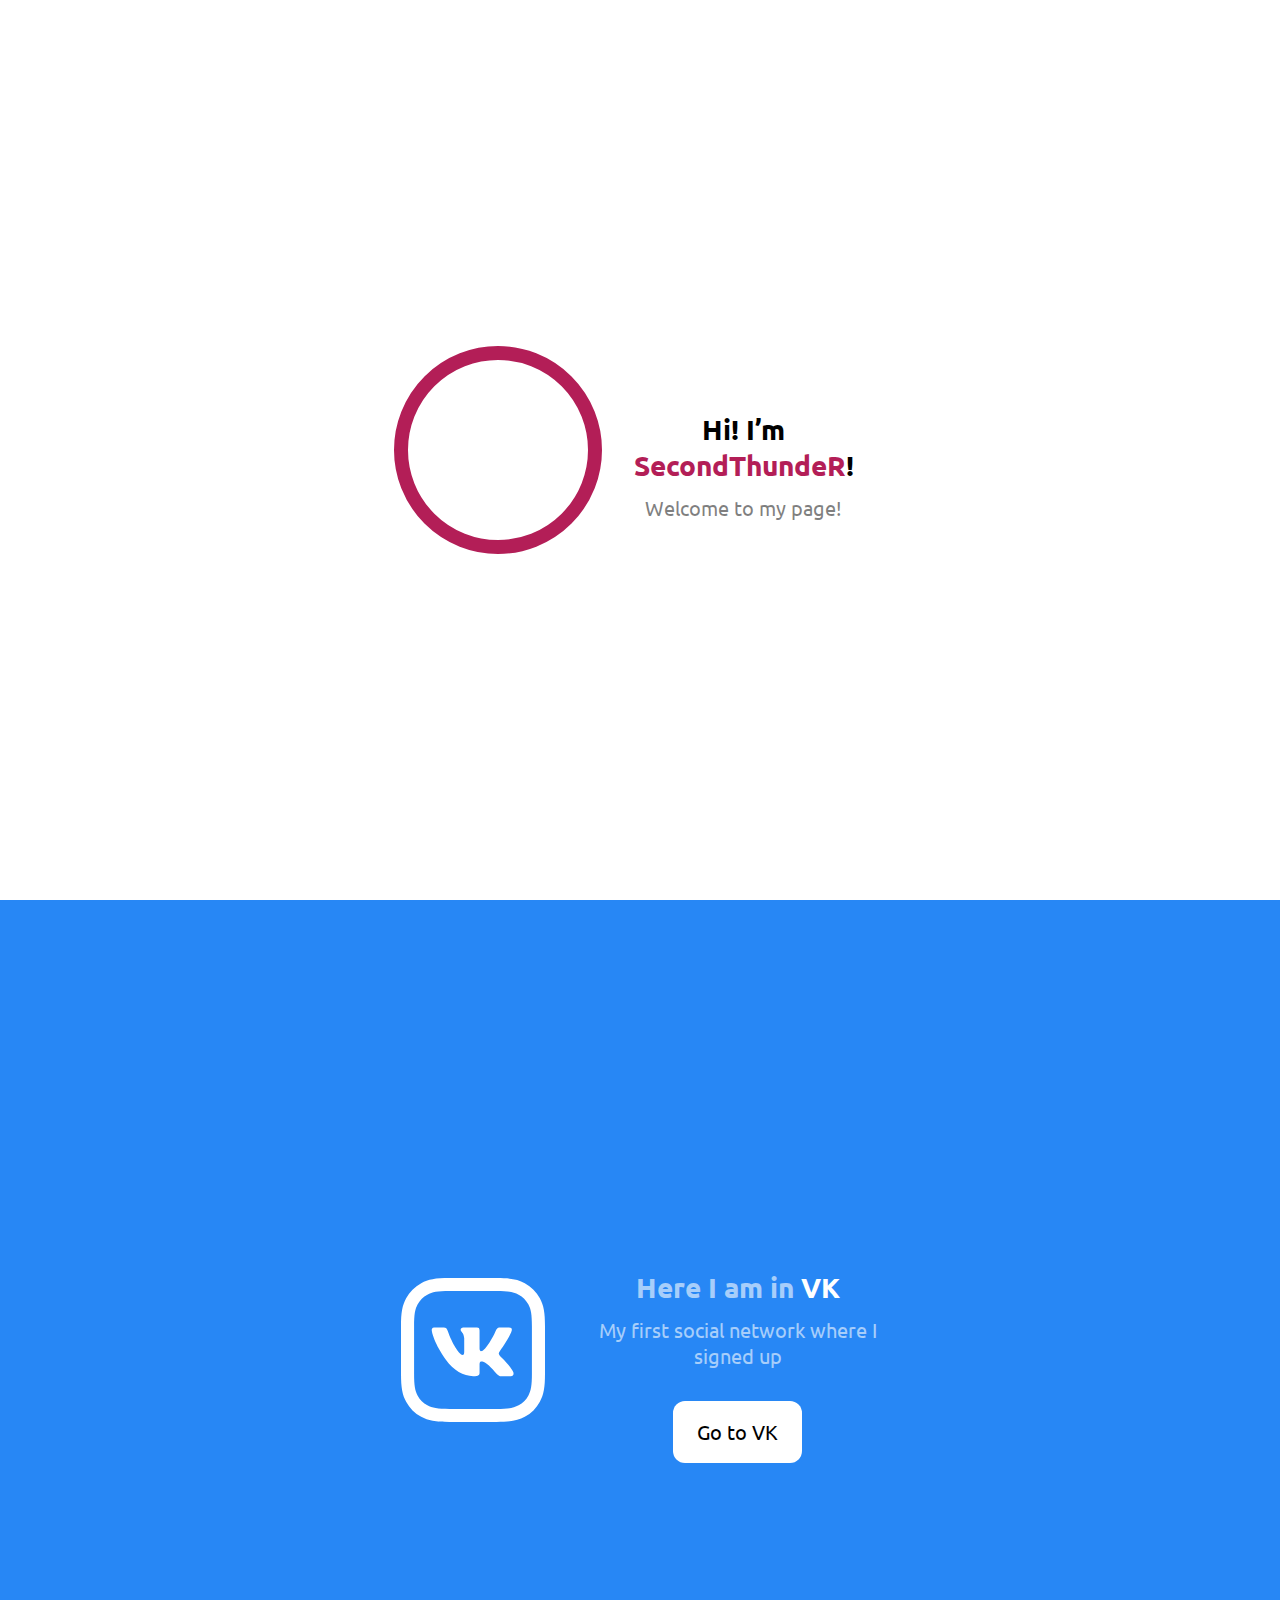
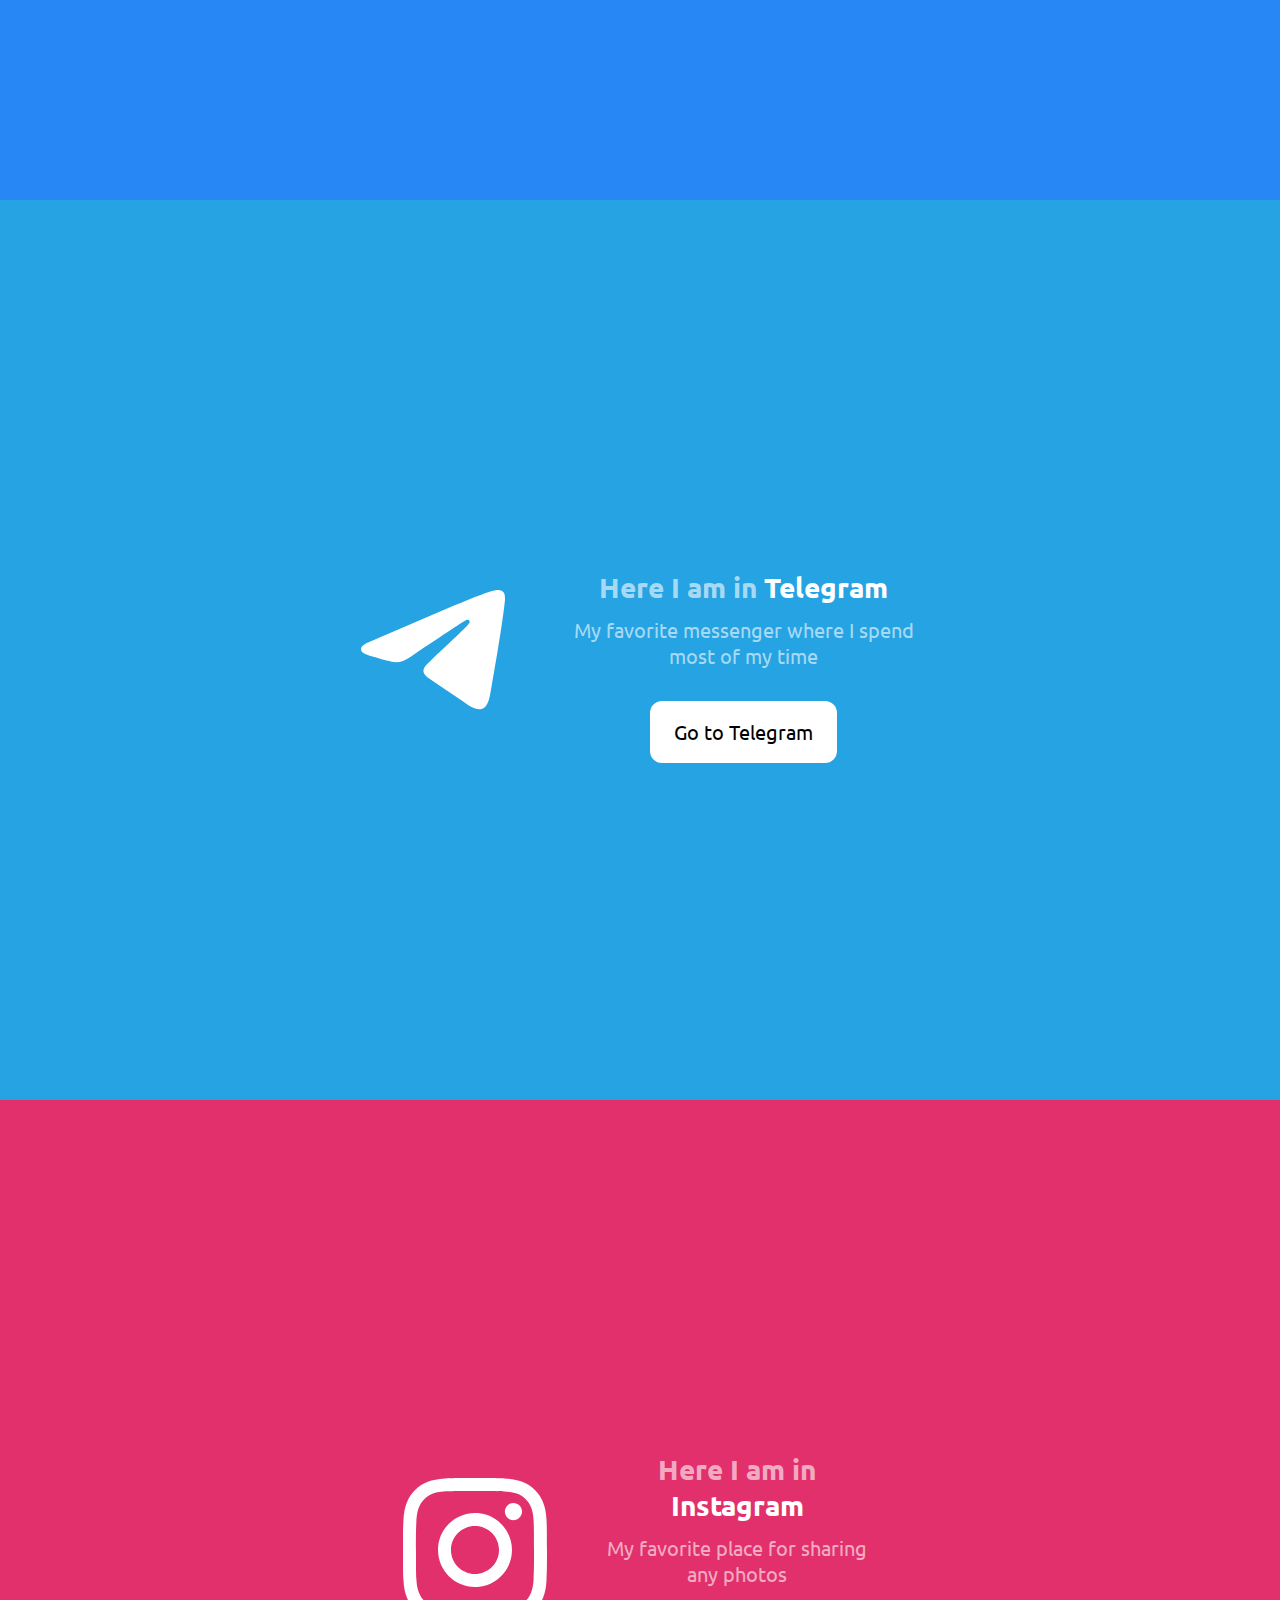
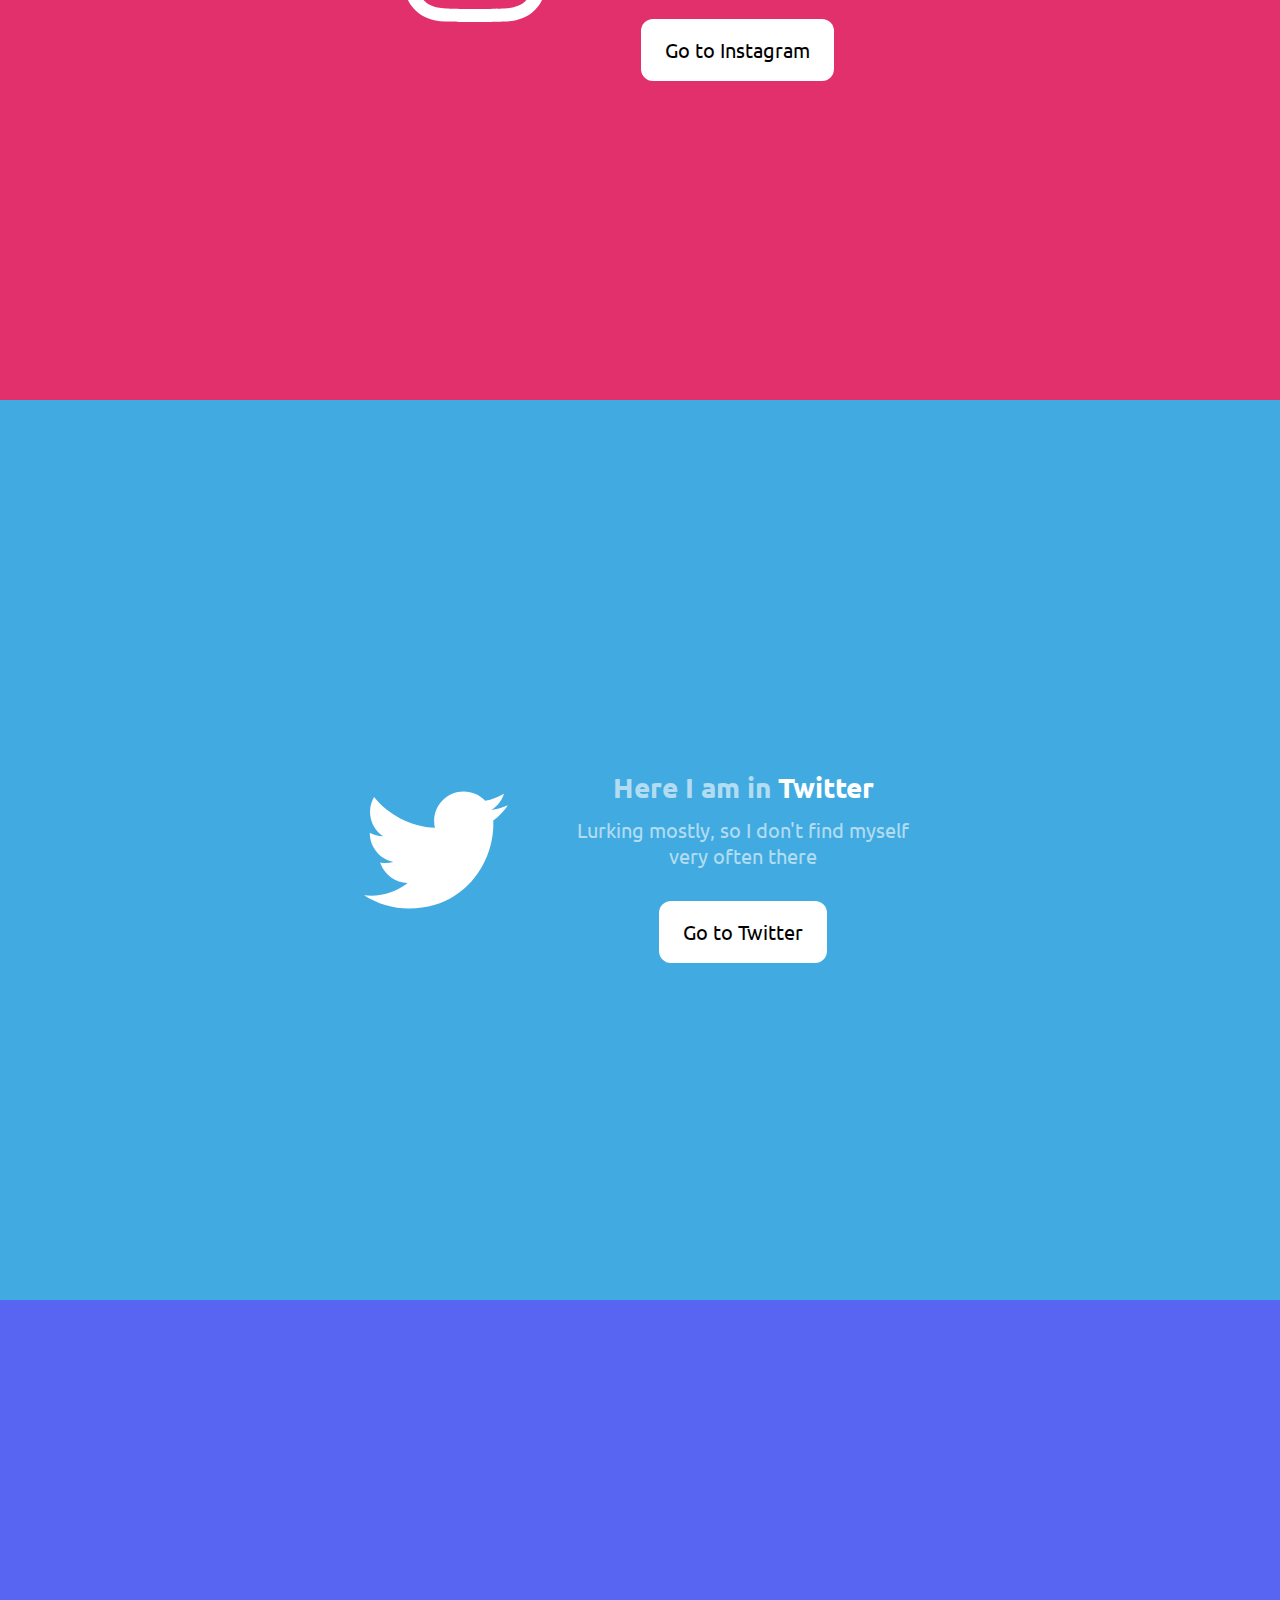
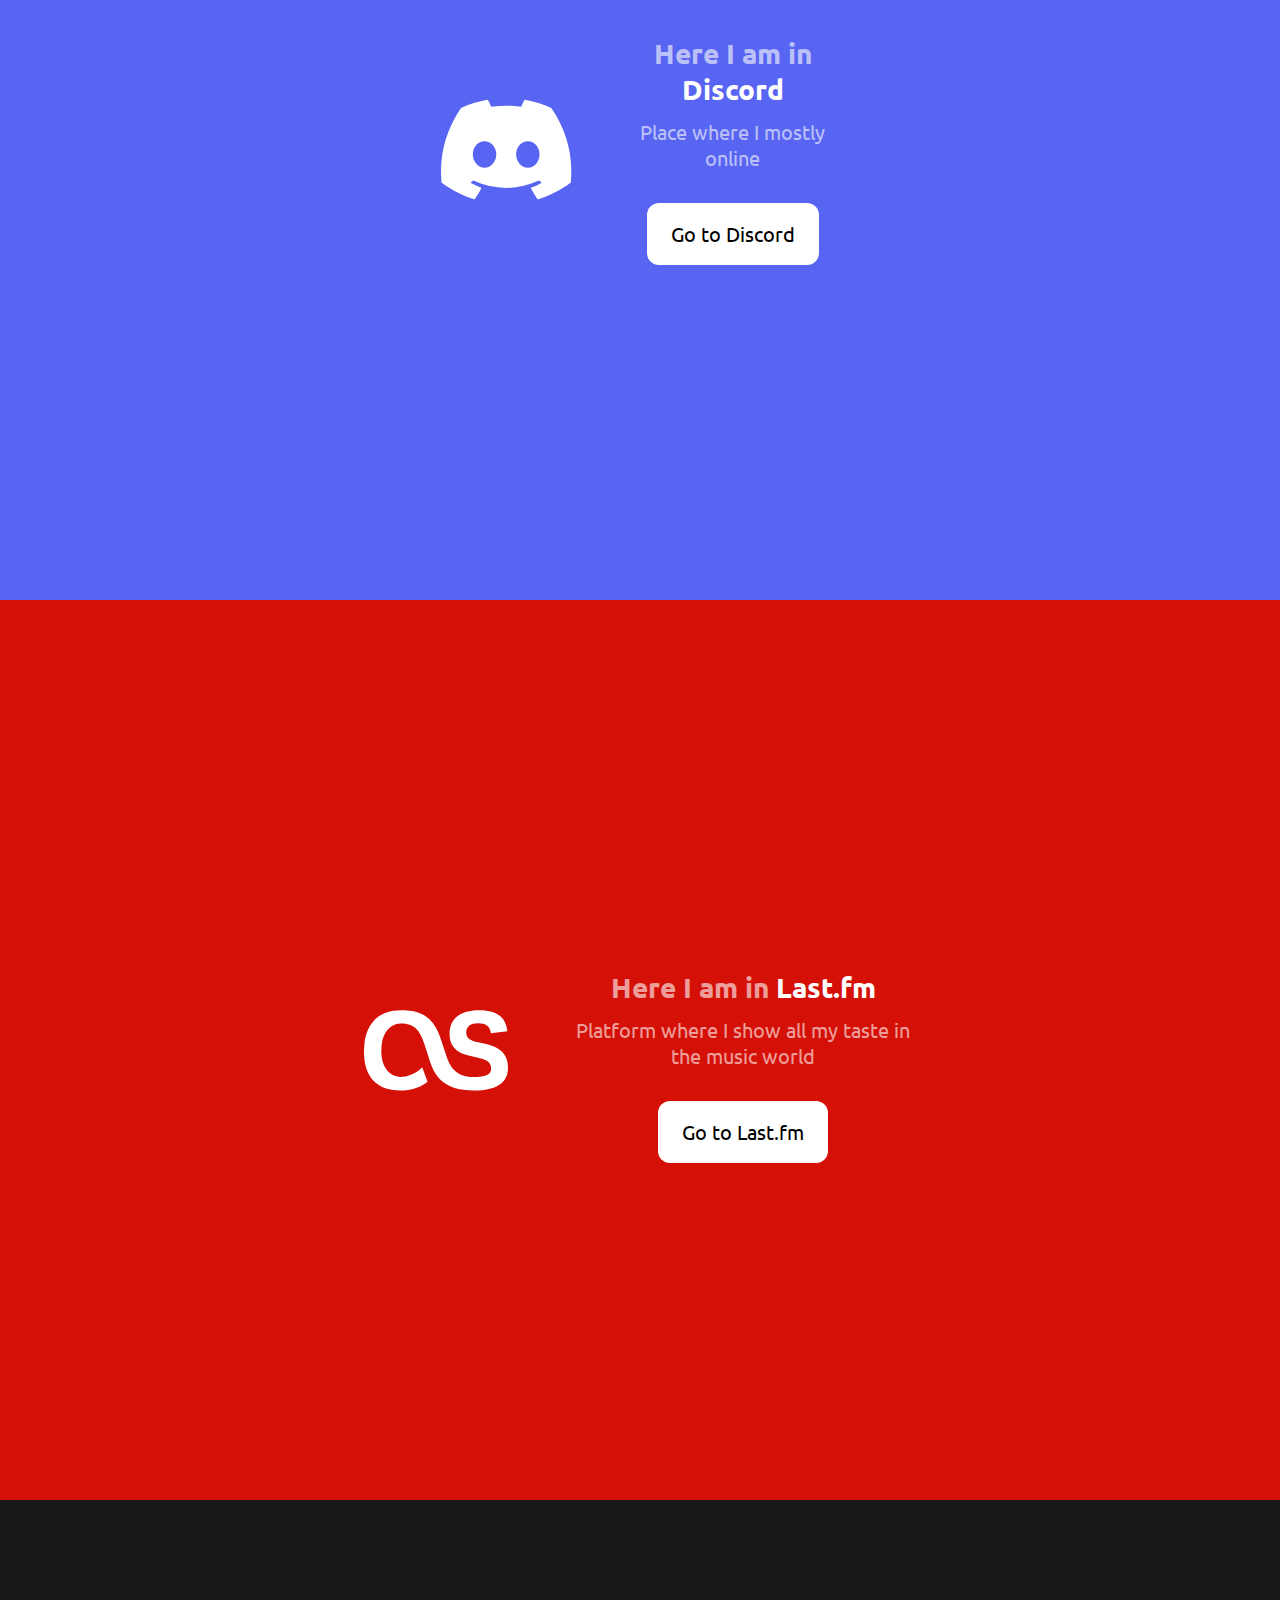
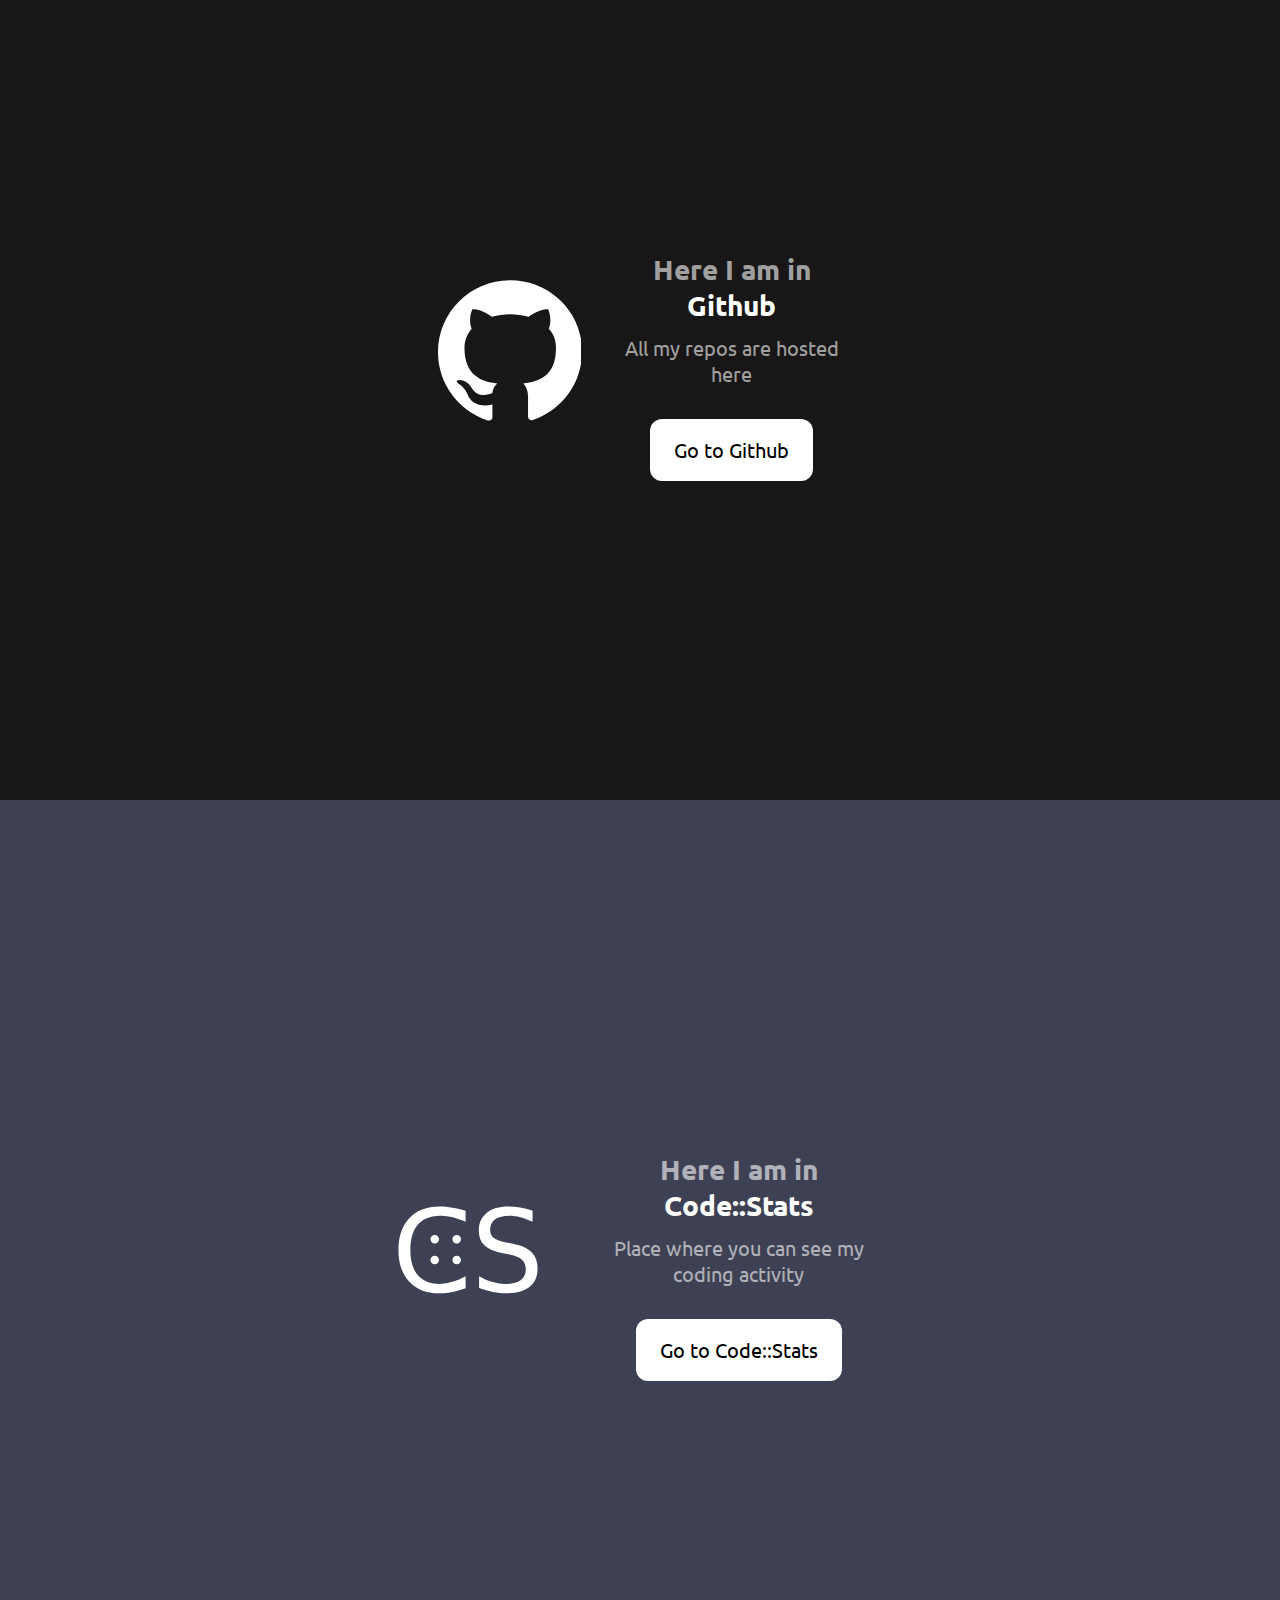
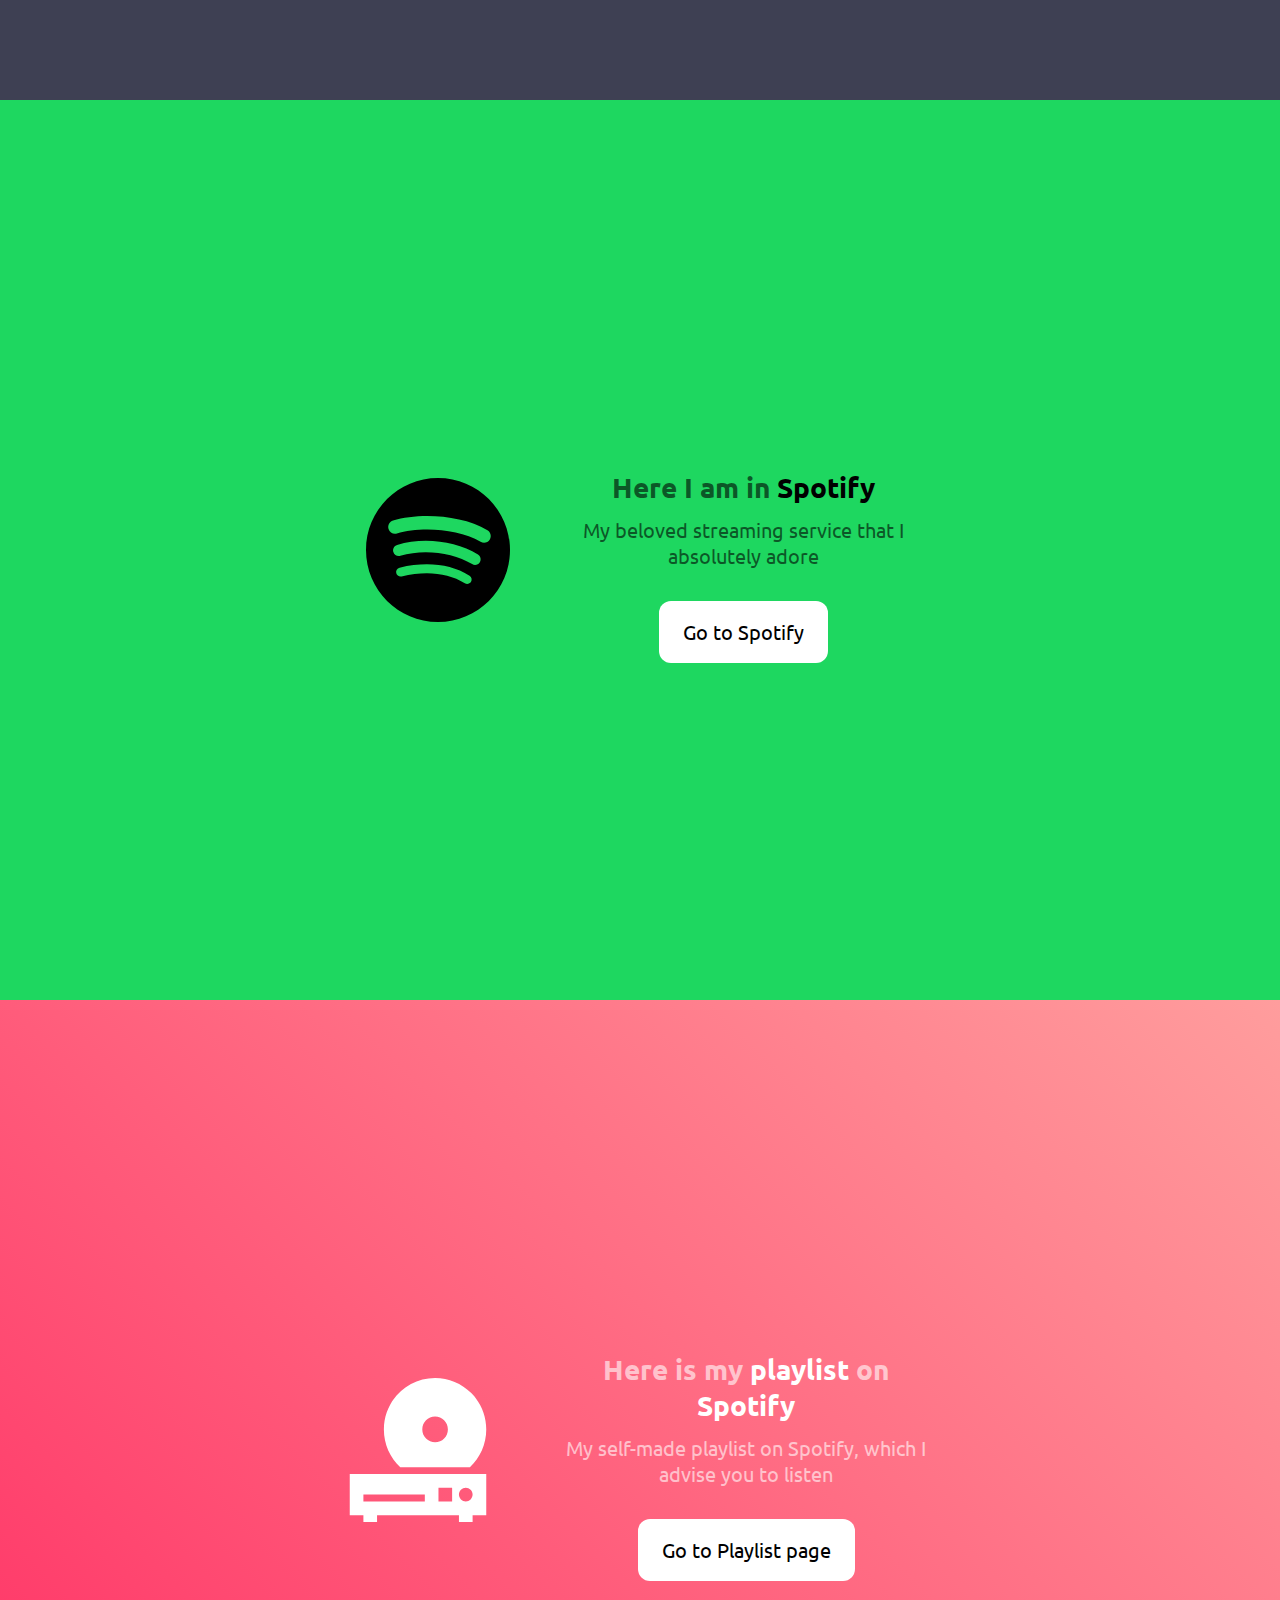
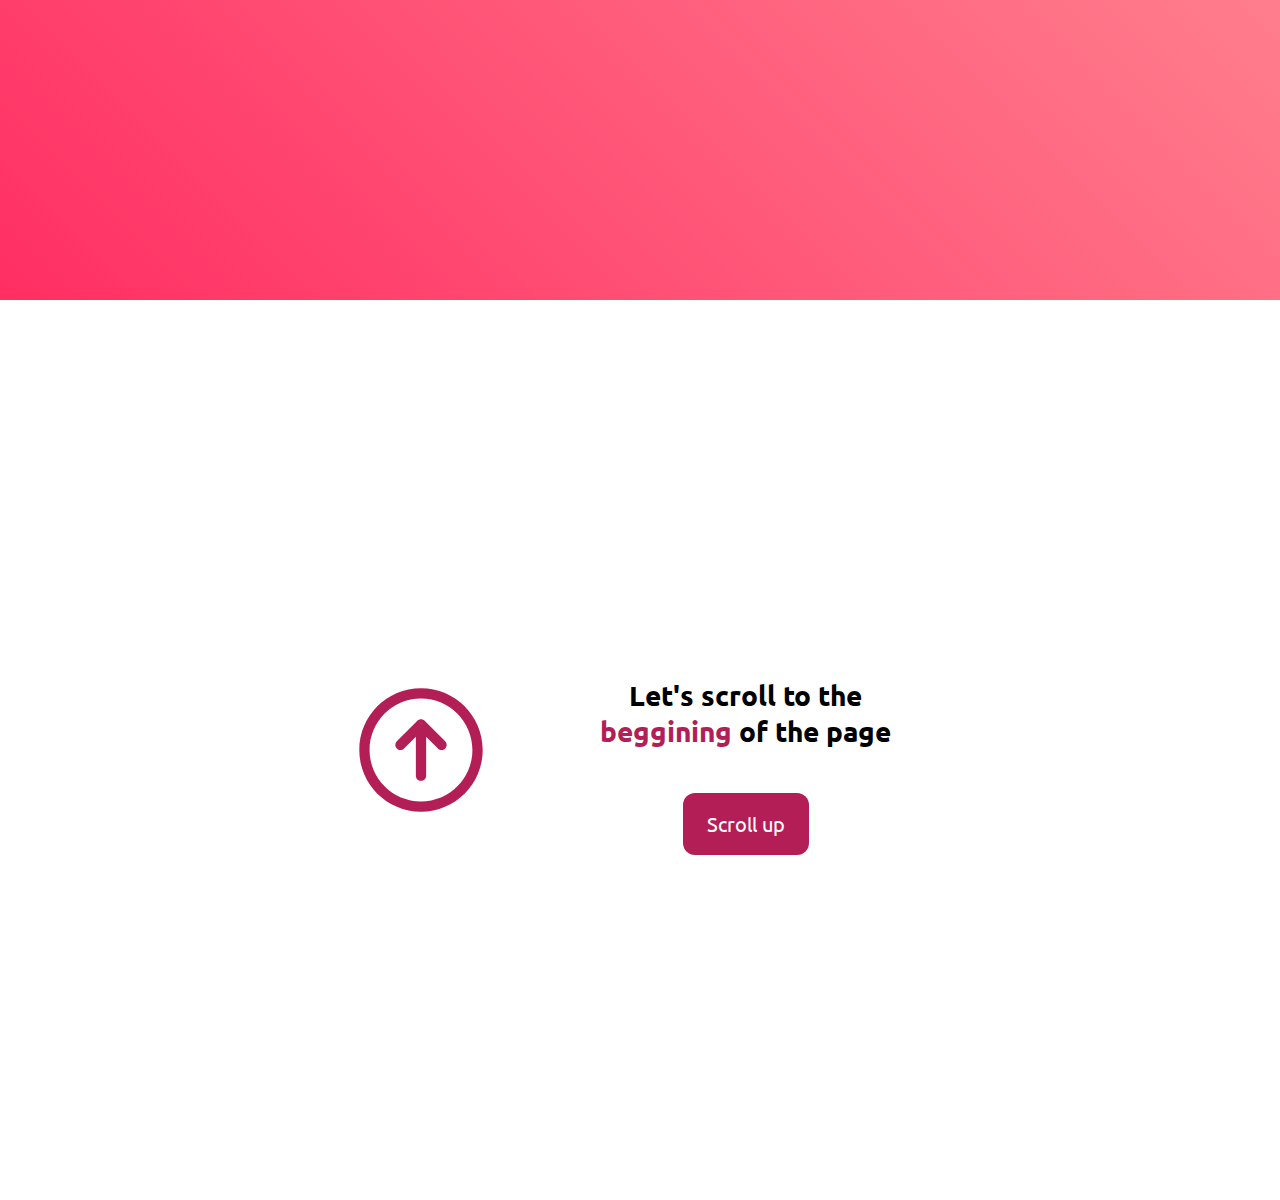
<file: index.html>
<!DOCTYPE html>
<!-- Setting default language of site -->
<html lang="en">
    <head>
        <!-- Meta of site -->
        <meta charset="UTF-8">
        <meta name="viewport" content="width=device-width, initial-scale=1.0, viewport-fit=cover">
        <meta name="description" content="SecondThundeR's Landing Page">
        <link rel="canonical" href="http://secondthunder.me">
        <title>Project Aether</title>

        <!-- Favicons -->
        <link rel="apple-touch-icon" sizes="180x180" href="favicons/main/light/apple-touch-icon.png">
        <link rel="icon" type="image/png" sizes="32x32" href="favicons/main/light/favicon-32x32.png">
        <link rel="icon" type="image/png" sizes="16x16" href="favicons/main/light/favicon-16x16.png">
        <link rel="manifest" href="favicons/main/light/site.webmanifest">
        <link rel="mask-icon" href="favicons/main/light/safari-pinned-tab.svg" color="#b91d47">
        <link rel="shortcut icon" href="favicons/main/light/favicon.ico">
        <meta name="apple-mobile-web-app-title" content="Project Aether">
        <meta name="application-name" content="Project Aether">
        <meta name="msapplication-TileColor" content="#b91d47">
        <meta name="msapplication-config" content="favicons/main/light/browserconfig.xml">
        <meta name="theme-color" content="#ffffff">

        <!-- Styles and Scripts -->
        <link rel="stylesheet" href="style.css">
        <script src="script.js"></script>
    </head>
    <body>
        <!-- Host (Parent) container -->
        <div id="hostCont">
            <!-- Main (Child) container -->
            <div id="mainCont">
                <!-- Main container elements -->
                <div id="mainCont-elements">
                    <span id="avatar"></span>
                    <div id="landscape-elements">
                        <h1>Hi! I’m <span class="theme-accent">SecondThundeR</span>!</h1>
                        <p id="desc" class="theme-dimmed">Welcome to my page!</p>
                    </div>
                </div>
                <!-- Tip block -->
                <div id="scrollTip">
                    <p class="tip">Scroll down</p>
                    <a><span id="arrow-down" class="icon"></span></a>
                </div>
            </div>
            <!-- vkCont (Child) container -->
            <div id="vkCont">
                <!-- vkCont container elements -->
                <div id="vkCont-elements">
                    <span class="logo vk-logo"></span>
                    <div id="landscape-elements">
                        <h1 id="social-h1" class="dimmed">Here I am in <span class="social">VK</span></h1>
                        <p id="desc" class="social-dimmed">My first social network where I signed up</p>
                        <a href="https://vk.com/secondthunder" target="_blank"><button class="social-btn">Go to VK</button></a>
                    </div>
                </div>
            </div>
            <!-- tgCont (Child) container -->
            <div id="tgCont">
                <!-- tgCont container elements -->
                <div id="tgCont-elements">
                    <span class="logo tg-logo"></span>
                    <div id="landscape-elements">
                        <h1 id="social-h1" class="dimmed">Here I am in <span class="social">Telegram</span></h1>
                        <p id="desc" class="social-dimmed">My favorite messenger where I spend most of my time</p>
                        <a href="tg://resolve?domain=secondthunder" target="_blank"><button class="social-btn">Go to Telegram</button></a>
                    </div>
                </div>
            </div>
            <!-- igCont (Child) container -->
            <div id="igCont">
            <!-- igCont container elements -->
                <div id="igCont-elements">
                    <span class="logo ig-logo"></span>
                    <div id="landscape-elements">
                        <h1 id="social-h1" class="dimmed">Here I am in <span class="social">Instagram</span></h1>
                        <p id="desc" class="social-dimmed">My favorite place for sharing any photos</p>
                        <a href="https://instagram.com/AwayFromGalaxy" target="_blank"><button class="social-btn">Go to Instagram</button></a>
                    </div>
                </div>
            </div>
            <!-- twitterCont (Child) container -->
            <div id="twitterCont">
            <!-- twitterCont container elements -->
                <div id="twitterCont-elements">
                    <span class="logo twitter-logo"></span>
                    <div id="landscape-elements">
                        <h1 id="social-h1" class="dimmed">Here I am in <span class="social">Twitter</span></h1>
                        <p id="desc" class="social-dimmed">Lurking mostly, so I don't find myself very often there</p>
                        <a href="https://twitter.com/scndthndr" target="_blank"><button class="social-btn">Go to Twitter</button></a>
                    </div>
                </div>
            </div>
            <!-- discordCont (Child) container -->
            <div id="discordCont">
                <!-- discordCont container elements -->
                <div id="discordCont-elements">
                    <span class="logo discord-logo"></span>
                    <div id="landscape-elements">
                        <h1 id="social-h1" class="dimmed">Here I am in <span class="social">Discord</span></h1>
                        <p id="desc" class="social-dimmed">Place where I mostly online</p>
                        <a href="https://discord.com/users/156081219866591232" target="_blank"><button class="social-btn discord-btn">Go to Discord</button></a>
                    </div>
                </div>
            </div>
            <!-- lastfmCont (Child) container -->
            <div id="lastfmCont">
            <!-- lastfmCont container elements -->
                <div id="lastfmCont-elements">
                    <span class="logo lastfm-logo"></span>
                    <div id="landscape-elements">
                        <h1 id="social-h1" class="dimmed">Here I am in <span class="social">Last.fm</span></h1>
                        <p id="desc" class="social-dimmed">Platform where I show all my taste in the music world</p>
                        <a href="https://last.fm/user/AwayFromGalaxy" target="_blank"><button class="social-btn">Go to Last.fm</button></a>
                    </div>
                </div>
            </div>
            <!-- githubCont (Child) container -->
            <div id="githubCont">
            <!-- githubCont container elements -->
                <div id="githubCont-elements">
                    <span class="logo gh-logo"></span>
                    <div id="landscape-elements">
                        <h1 id="social-h1" class="dimmed">Here I am in <span class="social">Github</span></h1>
                        <p id="desc" class="social-dimmed">All my repos are hosted here</p>
                        <a href="https://github.com/SecondThundeR" target="_blank"><button class="social-btn">Go to Github</button></a>
                    </div>
                </div>
            </div>
            <!-- githubCont (Child) container -->
            <div id="codeStatsCont">
            <!-- githubCont container elements -->
                <div id="codeStatsCont-elements">
                    <span class="logo cs-logo"></span>
                    <div id="landscape-elements">
                        <h1 id="social-h1" class="dimmed">Here I am in <span class="social">Code::Stats</span></h1>
                        <p id="desc" class="social-dimmed">Place where you can see my coding activity</p>
                        <a href="https://codestats.net/users/AwayFromGalaxy" target="_blank"><button class="social-btn">Go to Code::Stats</button></a>
                    </div>
                </div>
            </div>
            <!-- spotifyCont (Child) container -->
            <div id="spotifyCont">
            <!-- spotifyCont container elements -->
                <div id="spotifyCont-elements">
                    <span class="logo spotify-logo"></span>
                    <div id="landscape-elements">
                        <h1 id="spotify-h1">Here I am in <span id="spotify">Spotify</span></h1>
                        <p id="desc" class="spotify">My beloved streaming service that I absolutely adore</p>
                        <a href="https://open.spotify.com/user/secondthunder" target="_blank"><button class="social-btn">Go to Spotify</button></a>
                    </div>
                </div>
            </div>
            <!-- playlistCont (Child) container -->
            <div id="playlistCont">
            <!-- playlistCont container elements -->
                <div id="playlistCont-elements">
                    <span class="logo playlist-icon"></span>
                    <div id="landscape-elements">
                        <h1 id="social-h1" class="dimmed">Here is my <span class="social">playlist</span> on <span class="social">Spotify</span></h1>
                        <p id="desc" class="social-dimmed">My self-made playlist on Spotify, which I advise you to listen</p>
                        <a href="https://open.spotify.com/playlist/0pbiT1B1enVz4ZZ4ISreYo" target="_blank"><button class="social-btn">Go to Playlist page</button></a>
                    </div>
                </div>
            </div>
            <!-- footerCont (Child) container -->
            <div id="footerCont">
            <!-- footerCont container elements -->
                <div id="footerCont-elements">
                    <span class="logo arrow-up-icon"></span>
                    <div id="landscape-elements">
                        <h1>Let's scroll to the <span class="theme-accent">beggining</span> of the page</h1>
                        <button
                            onclick="window.scrollTo({
                            top: 0,
                            left: 0,
                            behavior: 'smooth'
                            })"
                        >
                        Scroll up
                        </button>
                    </div>
                </div>
            </div>
        </div>
    </body>
</html>
</file>
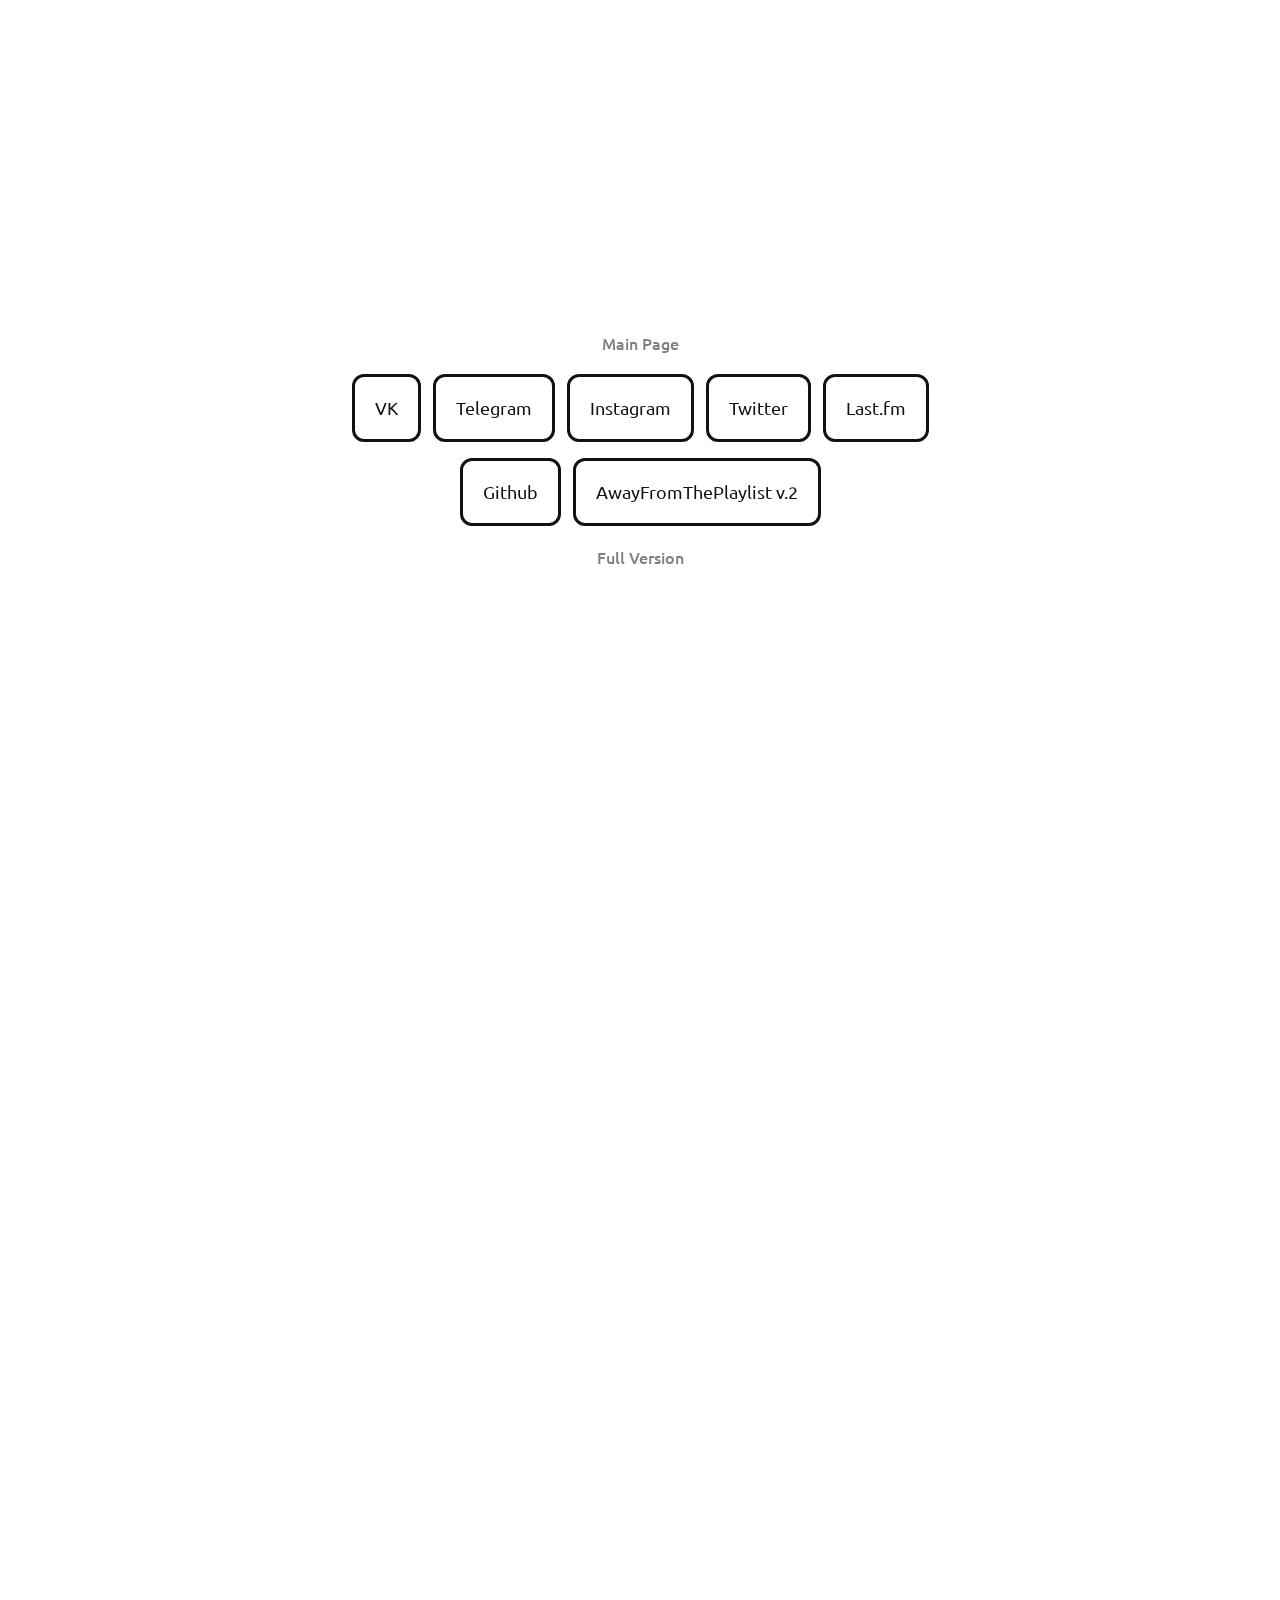
<file: simplified/index.html>
<!DOCTYPE html>
<html lang="en">
  <head>
    <meta charset=UTF-8">
    <meta name="viewport" content="width=device-width, initial-scale=1.0">
    <meta name="description" content="SecondThundeR's Landing Page (Simplified)">
    <link rel="canonical" href="http://secondthunder.github.io/simplified">
    <title>Project Nemesis (Simplyfied)</title>

    <!-- Favicons -->
    <link rel="apple-touch-icon" sizes="180x180" href="../favicons/main/apple-touch-icon.png">
    <link rel="icon" type="image/png" sizes="32x32" href="../favicons/main/favicon-32x32.png">
    <link rel="icon" type="image/png" sizes="16x16" href="../favicons/main/favicon-16x16.png">
    <link rel="manifest" href="../favicons/main/site.webmanifest">
    <link rel="mask-icon" href="../favicons/main/safari-pinned-tab.svg" color="#ff6464">
    <link rel="shortcut icon" href="../favicons/main/favicon.ico">
    <meta name="apple-mobile-web-app-title" content="Project Nemesis">
    <meta name="apple-mobile-web-app-capable" content="yes">
    <meta name="application-name" content="Project Nemesis">
    <meta name="msapplication-TileColor" content="#ff6464">
    <meta name="msapplication-config" content="../favicons/main/browserconfig.xml">
    <meta name="theme-color" content="#ffffff">

    <!-- Styles -->
    <link rel="stylesheet" href="style.css">
    <script src="script.js"></script>
  </head>
  <body>
    <div id="hostCont">
      <div id="mainCont" class="visible">
        <div id="mainCont-elements">
          <a>Main Page</a>
          <div class="buttons-block">
            <button class="vk" onclick="javascript:window.open('https://vk.com/secondthunder','_blank');">VK</button>
            <button class="telegram" onclick="javascript:window.open('tg://resolve?domain=secondthunder','_blank');">Telegram</button>
            <button class="instagram" onclick="javascript:window.open('https://instagram.com/AwayFromGalaxy','_blank');">Instagram</button>
            <button class="twitter" onclick="javascript:window.open('https://twitter.com/scndthndr','_blank');">Twitter</button>
            <button class="lastfm" onclick="javascript:window.open('https://last.fm/ru/user/AwayFromGalaxy','_blank');">Last.fm</button>
            <button class="github" onclick="javascript:window.open('https://github.com/SecondThundeR','_blank');">Github</button>
            <button id="showPlaylistDiv" class="playlist" onclick="showPlaylistDiv()">AwayFromThePlaylist v.2</button>
          </div>
          <span><a class="textButton" href="../">Full Version</a></span>
        </div>
      </div>
      <div id="playCont" class="hidden">
        <div id="playCont-elements">
          <a>AwayFromThePlaylist v.2</a>
          <div class="buttons-block-p">
            <button class="spotify" onclick="javascript:window.open('https://open.spotify.com/playlist/0pbiT1B1enVz4ZZ4ISreYo?si=9rwQTa64S-ewbWJrKiiSoQ','_blank');">Spotify</button>
          </div>
          <span><a id="showPlaylistDiv" class="textButton" onclick="showPlaylistDiv()">Back to Main Page</a></span>
        </div>
      </div>
    </div>
  </body>
</html>
</file>
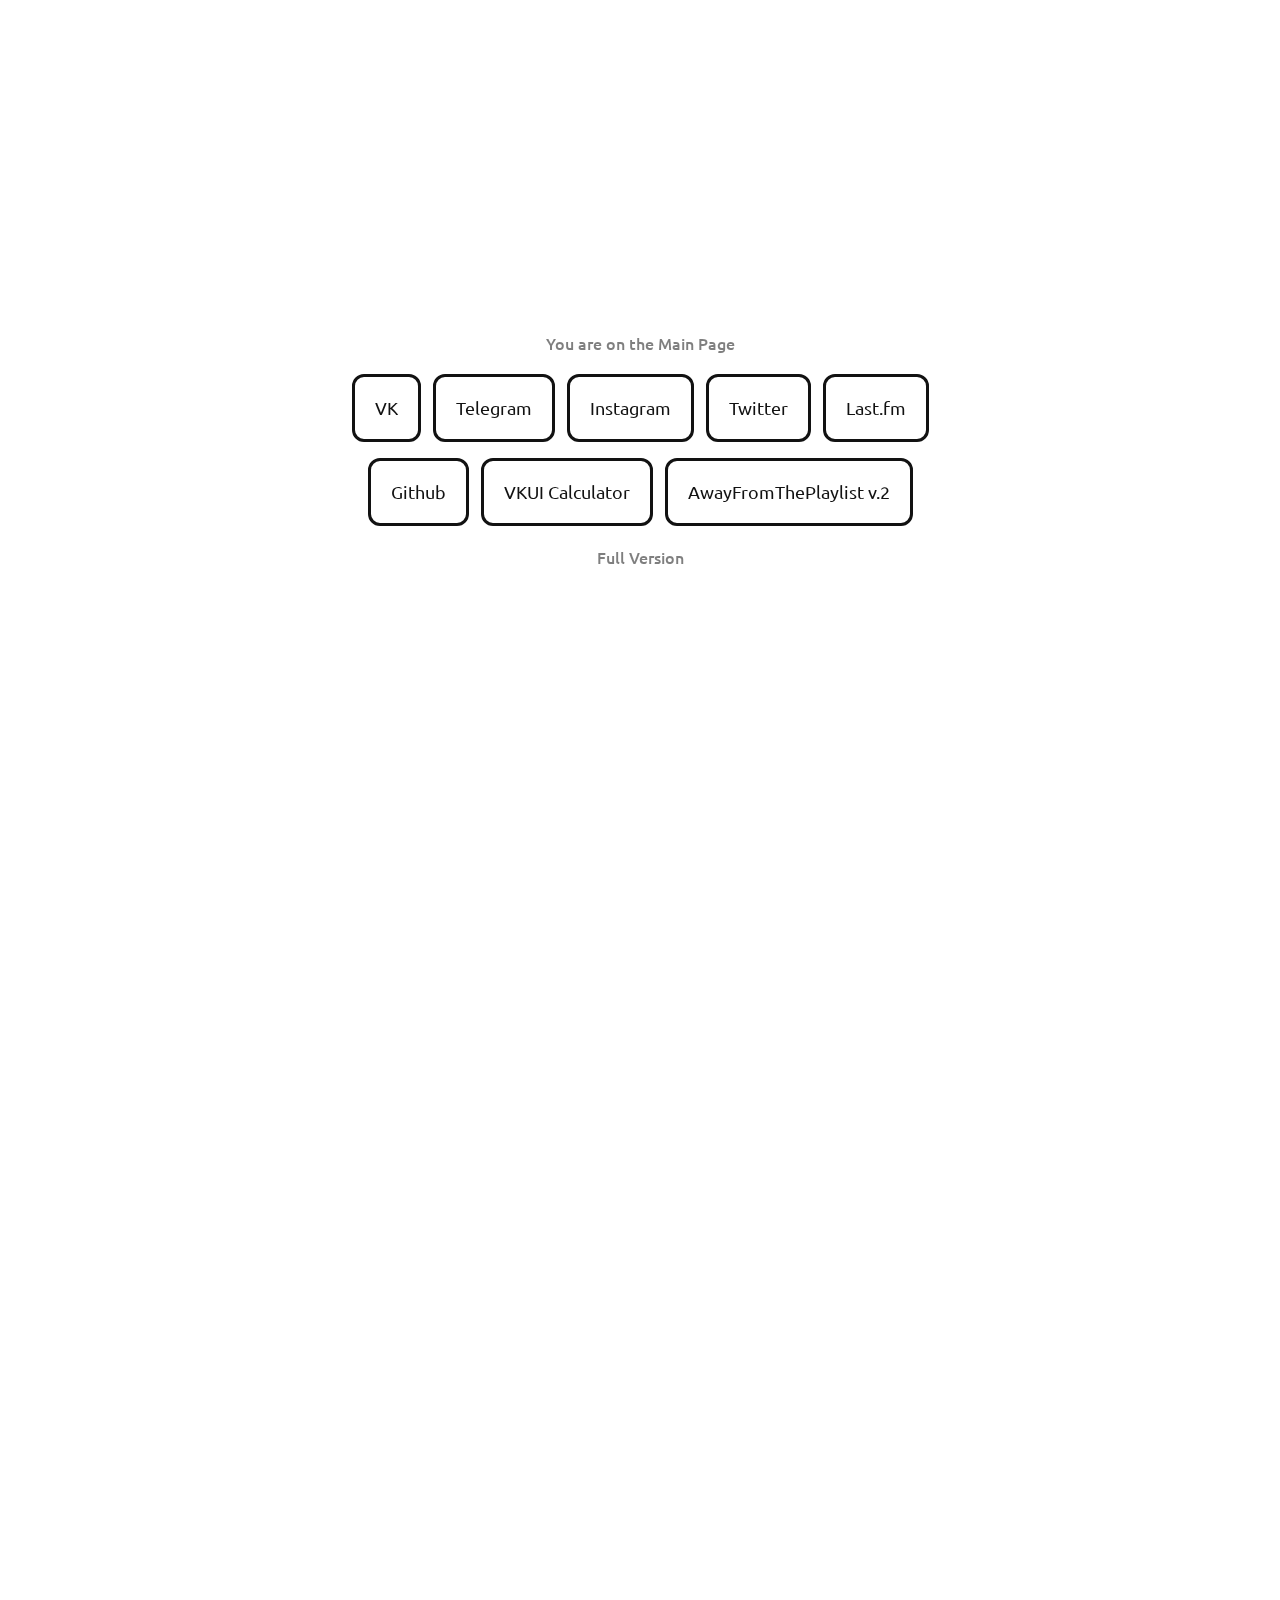
<file: simplyfied/index.html>
<!DOCTYPE html>
<html lang="en" class="theme-light">
  <head>
    <meta charset=UTF-8">
    <meta name="viewport" content="width=device-width, initial-scale=1.0">
    <meta name="description" content="SecondThundeR's Landing Page (Simplyfied)">
    <link rel="canonical" href="http://secondthunder.github.io/simplyfied">
    <title>Project Nemesis (Simplyfied)</title>

    <!-- Favicons -->
    <link rel="apple-touch-icon" sizes="180x180" href="../favicons/main/apple-touch-icon.png">
    <link rel="icon" type="image/png" sizes="32x32" href="../favicons/main/favicon-32x32.png">
    <link rel="icon" type="image/png" sizes="16x16" href="../favicons/main/favicon-16x16.png">
    <link rel="manifest" href="../favicons/main/site.webmanifest">
    <link rel="mask-icon" href="../favicons/main/safari-pinned-tab.svg" color="#ff6464">
    <link rel="shortcut icon" href="../favicons/main/favicon.ico">
    <meta name="apple-mobile-web-app-title" content="Project Nemesis">
    <meta name="apple-mobile-web-app-capable" content="yes">
    <meta name="application-name" content="Project Nemesis">
    <meta name="msapplication-TileColor" content="#ff6464">
    <meta name="msapplication-config" content="../favicons/main/browserconfig.xml">
    <meta name="theme-color" content="#ffffff">

    <!-- Styles -->
    <link rel="stylesheet" href="style.css">
    <script src="script.js"></script>
  </head>
  <body>
    <div id="hostCont">
      <div id="mainCont" class="visible">
        <div id="mainCont-elements">
          <a>You are on the Main Page</a>
          <div class="buttons-block">
            <button class="vk" onclick="window.location.href='https://vk.com/secondthunder'">VK</button>
            <button class="telegram" onclick="window.location.href='tg://resolve?domain=secondthunder'">Telegram</button>
            <button class="instagram" onclick="window.location.href='https://instagram.com/AwayFromGalaxy'">Instagram</button>
            <button class="twitter" onclick="window.location.href='https://twitter.com/scndthndr'">Twitter</button>
            <button class="lastfm" onclick="window.location.href='https://last.fm/ru/user/AwayFromGalaxy'">Last.fm</button>
            <button class="github" onclick="window.location.href='https://github.com/SecondThundeR'">Github</button>
            <button class="vkuicalc" onclick="window.location.href='https://secondthunder.github.io/vkui-calc'">VKUI Calculator</button>
            <button id="showPlaylistDiv" class="playlist" onclick="showPlaylistDiv()">AwayFromThePlaylist v.2</button>
          </div>
          <span><a class="textButton" href="../">Full Version</a></span>
        </div>
      </div>
      <div id="playCont" class="hidden">
        <div id="playCont-elements">
          <a>You are on the AwayFromThePlaylist Page</a>
          <div class="buttons-block-p">
            <button class="spotify" onclick="window.location.href='https://open.spotify.com/playlist/0pbiT1B1enVz4ZZ4ISreYo?si=9rwQTa64S-ewbWJrKiiSoQ'">Spotify</button>
          </div>
          <span><a id="showPlaylistDiv" class="textButton" onclick="showPlaylistDiv()">Back to Main Page</a></span>
        </div>
      </div>
    </div>
  </body>
</html>
</file>
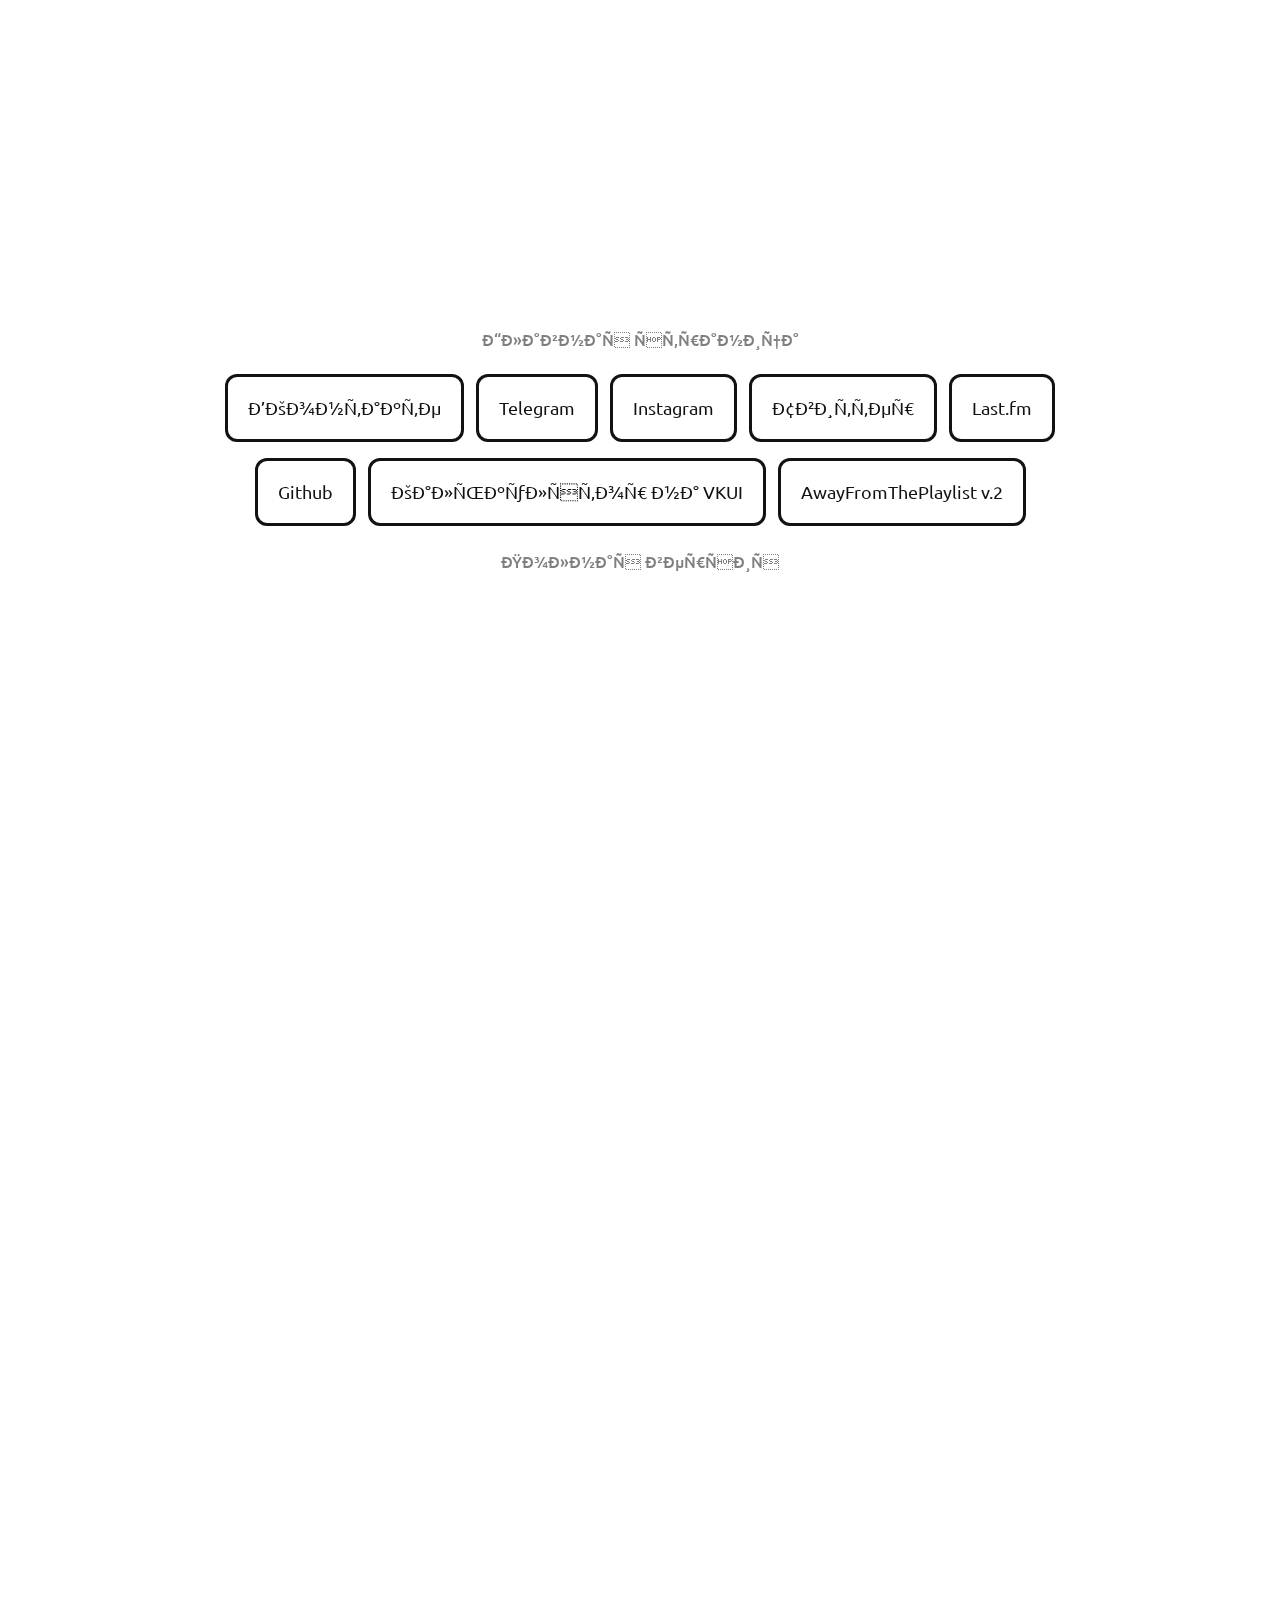
<file: ru/simplified/index.html>
<!DOCTYPE html>
<html lang="ru">
  <head>
    <meta charset=UTF-8">
    <meta name="viewport" content="width=device-width, initial-scale=1.0">
    <meta name="description" content="Страница SecondThundeR'а (Упрощённая)">
    <link rel="canonical" href="http://secondthunder.github.io/ru/simplified">
    <title>Проект Немезида (Упрощённый)</title>

    <!-- Favicons -->
    <link rel="apple-touch-icon" sizes="180x180" href="../../favicons/main/apple-touch-icon.png">
    <link rel="icon" type="image/png" sizes="32x32" href="../../favicons/main/favicon-32x32.png">
    <link rel="icon" type="image/png" sizes="16x16" href="../../favicons/main/favicon-16x16.png">
    <link rel="manifest" href="../../favicons/main/site.webmanifest">
    <link rel="mask-icon" href="../../favicons/main/safari-pinned-tab.svg" color="#ff6464">
    <link rel="shortcut icon" href="../../favicons/main/favicon.ico">
    <meta name="apple-mobile-web-app-title" content="Проект Немезида">
    <meta name="apple-mobile-web-app-capable" content="yes">
    <meta name="application-name" content="Проект Немезида">
    <meta name="msapplication-TileColor" content="#ff6464">
    <meta name="msapplication-config" content="../../favicons/main/browserconfig.xml">
    <meta name="theme-color" content="#ffffff">

    <!-- Styles -->
    <link rel="stylesheet" href="style.css">
    <script src="script.js"></script>
  </head>
  <body>
    <div id="hostCont">
      <div id="mainCont" class="visible">
        <div id="mainCont-elements">
          <a>Главная страница</a>
          <div class="buttons-block">
            <button class="vk" onclick="window.location.href='https://vk.com/secondthunder'">ВКонтакте</button>
            <button class="telegram" onclick="window.location.href='tg://resolve?domain=secondthunder'">Telegram</button>
            <button class="instagram" onclick="window.location.href='https://instagram.com/AwayFromGalaxy'">Instagram</button>
            <button class="twitter" onclick="window.location.href='https://twitter.com/scndthndr'">Твиттер</button>
            <button class="lastfm" onclick="window.location.href='https://last.fm/ru/user/AwayFromGalaxy'">Last.fm</button>
            <button class="github" onclick="window.location.href='https://github.com/SecondThundeR'">Github</button>
            <button class="vkuicalc" onclick="window.location.href='https://secondthunder.github.io/vkui-calc'">Калькулятор на VKUI</button>
            <button id="showPlaylistDiv" class="playlist" onclick="showPlaylistDiv()">AwayFromThePlaylist v.2</button>
          </div>
          <span><a class="textButton" href="../">Полная версия</a></span>
        </div>
      </div>
      <div id="playCont" class="hidden">
        <div id="playCont-elements">
          <a>AwayFromThePlaylist v.2</a>
          <div class="buttons-block-p">
            <button class="spotify" onclick="window.location.href='https://open.spotify.com/playlist/0pbiT1B1enVz4ZZ4ISreYo?si=9rwQTa64S-ewbWJrKiiSoQ'">Spotify</button>
          </div>
          <span><a id="showPlaylistDiv" class="textButton" onclick="showPlaylistDiv()">Вернуться на главную страницу</a></span>
        </div>
      </div>
    </div>
  </body>
</html>
</file>
<file: style.css>
/* Import "Ubuntu" font from Google Fonts*/
@import url('https://fonts.googleapis.com/css2?family=Ubuntu:wght@300;400;500;700&display=swap');

/* Define theme independent colors for elements */
:root {
    --vk-color: #2787F5;
    --tg-color: #25A3E2;
    --ig-color: #E1306C;
    --twitter-color: #41ABE1;
    --discord-color: #5865F2;
    --lastfm-color: #D51007;
    --github-color: #181616;
    --codestats-color: #3E4053;
    --spotify-color: #1ED760;
    --playlist-color: #FF2E63;
    --social-normal: rgba(255, 255, 255, 1);
    --social-dimmed: rgba(255, 255, 255, 0.6);
    --spotify-normal: rgba(0, 0, 0, 1);
    --spotify-dimmed: rgba(0, 0, 0, 0.6);
}

@supports(padding:max(0px)) {
    body, header, footer {
        padding-left: min(0vmin, env(safe-area-inset-left));
        padding-right: min(0vmin, env(safe-area-inset-right));
    }
}

/* Global settings for elements */
* {
    font-family: "Ubuntu", sans-serif;
    box-sizing: border-box;
    text-decoration: none;
    text-rendering: optimizeLegibility;
    -webkit-touch-callout: none;
    -webkit-user-select: none;
    -o-user-select: none;
    -moz-user-select: none;
    -ms-user-select: none;
    user-select: none;
}

/* Make scrollbar and head elements invisible */
head, ::-webkit-scrollbar {
    display: none;
}

/* Define default html and body settings */
html, body {
    margin: 0;
    padding: 0;
    width: 100%;
    height: 100%;
}

/* Define settings of hostCont */
#hostCont {
    position: absolute;
    top: 0;
    bottom: 0;
    left: 0;
    right: 0;
    width: 100%;
    height: 100%;
}

/* Define settings for "Scroll down" tip container */
#scrollTip {
    position: absolute;
    bottom: 1%;
    opacity: 1;
}

/* Define subcontainers settings */
#mainCont, #vkCont, #tgCont, #igCont, #twitterCont, #discordCont, #lastfmCont,
#githubCont, #codeStatsCont, #spotifyCont, #playlistCont, #footerCont {
    display: flex;
    box-sizing: border-box;
    justify-content: center;
    align-items: center;
    text-align: center;
    flex-direction: column;
    height: 100%;
    padding: 18px;
}

/* Define settings of elements containers */
#mainCont-elements, #vkCont-elements, #tgCont-elements, #igCont-elements, #twitterCont-elements, #discordCont-elements, #lastfmCont-elements,
#githubCont-elements, #codeStatsCont-elements, #spotifyCont-elements, #playlistCont-elements, #footerCont-elements {
    display: flex;
    align-items: center;
    justify-content: center;
    flex-direction: column;
    text-align: center;
    width: 50%;
    height: fit-content;
    margin: auto;
}

/* Define special transitions for some containers */
#mainCont, #footerCont,
#mainCont-elements, #scrollTip {
    -webkit-transition-duration: 0.4s;
    -moz-transition-duration: 0.4s;
    -o-transition-duration: 0.4s;
    -ms-transition-duration: 0.4s;
    transition-duration: 0.4s;
}


/* Define default opacity of elements mainCont and scrollTip onload */
#mainCont-elements, #scrollTip {
    opacity: 0;
}

/* Define colors for each special container */
#vkCont {
    background-color: var(--vk-color);
}

#tgCont {
    background-color: var(--tg-color);
}

#igCont {
    background-color: var(--ig-color);
}

#twitterCont {
    background-color: var(--twitter-color);
}

#discordCont {
    background-color: var(--discord-color);
}

#lastfmCont {
    background-color: var(--lastfm-color);
}

#githubCont {
    background-color: var(--github-color);
}

#codeStatsCont {
    background-color: var(--codestats-color);
}

#spotifyCont {
    background-color: var(--spotify-color);
}

#playlistCont {
    background: rgb(255,46,99);
    background: linear-gradient(45deg, rgba(255,46,99,1) 0%, rgba(255,157,157,1) 100%);
}

/* Define settings for h1 tag */
h1 {
    cursor: default;
    margin-top: 32px;
    margin-bottom: 12px;
    font-size: 48px;
}

/* Define settings for h1 tag on 404 page */
#h1-404 {
    margin-top: 8px;
}

/* Define settings for button tag */
button {
    cursor: pointer;
    margin: 0;
    margin-top: 32px;
    padding: 24px 38px;
    font-size: 22px;
    font-weight: 400;
    color: white;
    border: none;
    border-radius: 16px;
    outline: none;
    -webkit-transition-duration: 0.4s;
    -moz-transition-duration: 0.4s;
    -o-transition-duration: 0.4s;
    -ms-transition-duration: 0.4s;
    transition-duration: 0.4s;
}

.discord-btn {
    margin-bottom: 32px;
}

/* Define settings for p tag */
p {
    margin: 0;
    padding: 0;
}

/* Define settings for description text */
#desc {
    font-size: 24px;
}

/* Define settings for tip text */
.tip {
    font-size: 18px;
}

/* Define settings for h1, desc and span tag of social blocks */
#social-h1.dimmed, #desc.social-dimmed {
    color: var(--social-dimmed);
}

span.social {
    color: var(--social-normal);
}

/* Define settings for h1, desc and span tag of Spotify block */
#spotify-h1, #desc.spotify {
    color: var(--spotify-dimmed);
}

span#spotify {
    color: var(--spotify-normal);
}

/* Define settings for avatar */
#avatar {
    display: inline-block;
    margin: 0;
    padding: 0;
    width: 224px;
    height: 224px;
    background-image: url(https://avatars.githubusercontent.com/u/36604233?v=4.png);
    background-size: 100%;
    background-repeat: no-repeat;
    border-radius: 100%;
}

/* Define settings of site's 404 icon */
#fourzerofour-icon {
    display: inline-block;
    width: 192px;
    height: 192px;
    background-size: cover;
}

/* Define settings for small icons */
.icon {
    display: inline-block;
    width: 36px;
    height: 36px;
    background-size: cover;
}

/* Define dimming for arrow icon */
#arrow-down {
    filter: opacity(40%);
}

/* Define settings for logos */
.logo {
    display: inline-block;
    width: 192px;
    height: 192px;
    background-size: cover;
}

/* Define paths for logos */
.vk-logo {
    background-image: url(assets/icons/social/vk-logo.svg);
}

.tg-logo {
    background-image: url(assets/icons/social/tg-logo.svg);
}

.ig-logo {
    background-image: url(assets/icons/social/ig-logo.svg);
}

.twitter-logo {
    background-image: url(assets/icons/social/twitter-logo.svg);
}

.discord-logo {
    background-image: url(assets/icons/social/ds-logo.svg);
}

.lastfm-logo {
    background-image: url(assets/icons/social/lastfm-logo.svg);
}

.gh-logo {
    background-image: url(assets/icons/social/gh-logo.svg);
}

.cs-logo {
    background-image: url(assets/icons/social/cs-logo.svg);
}

.spotify-logo {
    background-image: url(assets/icons/social/spotify-logo.svg);
}

.playlist-icon {
    background-image: url(assets/icons/playlist-icon.svg);
}

/* Define settings for light theme */
@media (prefers-color-scheme: light) {
    /* Define colors for light theme */
    :root {
        --text-normal: rgb(0, 0, 0);
        --text-dimmed: rgba(0, 0, 0, 0.5);
        --text-tip: rgba(0, 0, 0, 0.4);
        --accent: rgb(179, 30, 87);
        --accent-hover: rgb(240, 42, 118);
        --background-main: rgb(255, 255, 255);
        --background-icon: rgba(179, 30, 87, 0.15);
    }

    /* Set color for all elements */
    * {
        color: var(--text-normal);
    }

    /* Set background colors for non-social containers */
    body {
        background-color: var(--background-main);
    }

    /* Set color for p tag and tip block */
    p {
        color: var(--text-dimmed);
    }

    .tip {
        color: var(--text-tip);
    }

    /* Define settings for avatar, 404 icon */
    #avatar {
        border: 14px solid var(--accent);
    }

    #fourzerofour-icon {
        background-image: url(assets/icons/error-light.svg);
    }

    /* Set color for theme-dimmed description */
    #desc.theme-dimmed {
        color: var(--text-dimmed);
    }

    /* Set color for theme accent */
    .theme-accent {
        color: var(--accent);
    }

    /* Set color for button and its hover state */
    button {
        background-color: var(--accent);
    }

    button:hover {
        background-color: var(--accent-hover);
    }

    /* Set color for social button and its hover state */
    .social-btn {
        background-color: white;
        color: black;
    }

    .social-btn:hover {
        background-color: var(--accent);
        color: white;
    }

    /* Set icon for light theme */
    .arrow-up-icon {
        background-image: url(assets/icons/arrow-up-light.svg);
    }

    #arrow-down {
        background-image: url(assets/icons/arrow-down-light.svg);
    }
}

/* Define settings for dark theme */
@media (prefers-color-scheme: dark) {
    /* Define colors for dark theme */
    :root {
        --text-normal: rgb(255, 255, 255);
        --text-dimmed: rgba(255, 255, 255, 0.6);
        --text-tip: rgba(255, 255, 255, 0.4);
        --accent: rgb(230, 115, 159);
        --accent-hover: rgb(184, 62, 108);
        --background-main: rgb(18, 18, 18);
        --background-icon: rgba(230, 115, 159, 0.15);
    }

    /* Set color for all elements */
    * {
        color: var(--text-normal);
    }

    /* Set background colors for non-social containers */
    body {
        background-color: var(--background-main);
    }

    /* Set color for p tag and tip block */
    p {
        color: var(--text-dimmed);
    }

    .tip {
        color: var(--text-tip);
    }

    /* Define settings for avatar, 404 icon */
    #avatar {
        border: 14px solid var(--accent);
    }

    #fourzerofour-icon {
        background-image: url(assets/icons/error-dark.svg);
    }

    /* Set color for theme-dimmed description */
    #desc.theme-dimmed {
        color: var(--text-dimmed);
    }

    /* Set color for theme accent */
    .theme-accent {
        color: var(--accent);
    }

    /* Set color for button and its hover state */
    button {
        background-color: var(--accent);
    }

    button:hover {
        background-color: var(--accent-hover);
    }

    /* Set color for social button and its hover state */
    .social-btn {
        background-color: white;
        color: black;
    }

    .social-btn:hover {
        background-color: var(--accent);
        color: white;
    }

    /* Set icon for dark theme */
    .arrow-up-icon {
        background-image: url(assets/icons/arrow-up-dark.svg);
    }

    #arrow-down {
        background-image: url(assets/icons/arrow-down-dark.svg);
    }
}

/* Rules for regular phones in portait mode */
@media (orientation: portrait) {
    #mainCont-elements, #vkCont-elements, #tgCont-elements,
    #igCont-elements, #twitterCont-elements, #lastfmCont-elements, #githubCont-elements,
    #codeStatsCont-elements, #spotifyCont-elements, #playlistCont-elements, #footerCont-elements {
        width: fit-content;
    }

    h1 {
        font-size: 28px;
    }

    p {
        font-size: 20px !important;
    }

    p.tip {
        font-size: 18px !important;
    }

    #fourzerofour-icon, .logo {
        width: 128px;
        height: 128px;
    }

    #avatar {
        width: 196px;
        height: 196px;
    }

    button {
        padding: 18px 24px;
        font-size: 20px;
        font-weight: 400;
        border-radius: 12px;
    }
}

/* Rules for regular phones landscape */
@media (orientation: landscape) {
    #mainCont-elements, #vkCont-elements, #tgCont-elements, #discordCont-elements,
    #igCont-elements, #twitterCont-elements, #lastfmCont-elements, #githubCont-elements,
    #codeStatsCont-elements, #spotifyCont-elements, #playlistCont-elements, #footerCont-elements {
        flex-direction: row;
        width: fit-content;
    }

    #landscape-elements {
        width: 55%;
    }

    h1 {
        font-size: 28px;
    }

    p {
        font-size: 20px !important;
    }

    p.tip {
        font-size: 0 !important;
    }

    #fourzerofour-icon, .logo {
        width: 144px;
        height: 144px;
        margin-right: 10%;
    }

    .icon {
        width: 0;
        height: 0;
    }

    #avatar {
        width: 208px;
        height: 208px;
    }

    button {
        padding: 18px 24px;
        font-size: 20px;
        font-weight: 400;
        border-radius: 12px;
    }
}
</file>
<file: simplified/style.css>
@import url('https://fonts.googleapis.com/css?family=Ubuntu:400,500,700&display=swap');

* {
    font-family: "Ubuntu", sans-serif;
    text-decoration: none;
    -webkit-backface-visibility: hidden;
    backface-visibility: hidden;
    -webkit-transform-style: preserve-3d;
    transform-style: preserve-3d;
    text-rendering: optimizeLegibility;
    -webkit-touch-callout: none;
    -webkit-user-select: none;
    -o-user-select: none;
    -moz-user-select: none;
    -ms-user-select: none;
    user-select: none;
}

#hostCont {
    position: absolute;
    top: 0;
    bottom: 0;
    left: 0;
    right: 0;
    width: 100%;
    height: 100%;
}

#mainCont,
#playCont {
    display: flex;
    box-sizing: border-box;
    justify-content: center;
    align-items: center;
    text-align: center;
    flex-direction: column;
    height: 100%;
    padding: 16px;
    -webkit-transition: all .25s ease-out;
    -moz-transition: all .25s ease-out;
    -o-transition: all .25s ease-out;
    -ms-transition: all .25s ease-out;
    transition: all .25s ease-out;
}

#mainCont.visible,
#playCont.visible {
    opacity: 1;
    visibility: visible;
}

#mainCont.hidden,
#playCont.hidden {
    opacity: 0;
    visibility: hidden;
}

#mainCont-elements,
#playCont-elements {
    display: flex;
    align-items: center;
    justify-content: center;
    flex-direction: column;
    text-align: center;
    width: fit-content;
    height: fit-content;
    margin: auto;
}

.buttons-block {
    width: 70%;
    margin-top: 12px;
    margin-bottom: 12px;
}

.buttons-block-p {
    width: 100%;
    margin-top: 12px;
    margin-bottom: 12px;
}

html,
body {
    margin: 0px;
    padding: 0px;
}

head {
    display: none;
}

body {
    position: relative;
    height: 100%;
    overflow: hidden;
}

html {
    height: 100%;
    overflow: hidden;
}

a {
    width: fit-content;
    margin: 0 auto;
    font-weight: 500;
    cursor: default;
    -webkit-transition-duration: 0.5s;
    -moz-transition-duration: 0.5s;
    -o-transition-duration: 0.5s;
    -ms-transition-duration: 0.5s;
    transition-duration: 0.5s;
}

button {
    margin: 8px 4px;
    padding: 20px;
    font-size: 18px;
    background-color: transparent;
    outline: none;
    border-radius: 12px;
    -webkit-transition-duration: 0.5s;
    -moz-transition-duration: 0.5s;
    -o-transition-duration: 0.5s;
    -ms-transition-duration: 0.5s;
    transition-duration: 0.5s;
}

button:hover {
    outline: none;
}

/*
    Rules for regular phones in portait mode
*/
@media (max-height: 850px) and (orientation: portrait) {
    button {
        margin: 8px 4px;
        padding: 18px;
        font-size: 16px;
        border-radius: 12px;
    }

    .buttons-block {
        width: 100%;
    }
}

/*
    Rules for regular phones landscape
*/
@media (max-width: 830px) and (orientation: landscape) {
    .buttons-block {
        width: 80%;
    }
}

/*
    Special rule for portrait and landscape modes for small phones (e.g. iPhone 5S/SE and others)
*/
@media (max-width: 360px) and (orientation: portrait) {
    button {
        margin: 8px 4px;
        padding: 12px;
        font-size: 16px;
        border-radius: 12px;
    }

    .buttons-block {
        width: 100%;
    }
}

@media (max-height: 320px) and (max-width: 640px) and (orientation: landscape) {
    button {
        margin: 8px 4px;
        padding: 12px;
        font-size: 16px;
        border-radius: 12px;
    }
}

/* Themes */
@media (prefers-color-scheme: light) {
    :root {
        --color-text-button: rgba(0, 0, 0, 0.5);
        --color-accent: #ff5858;
        --background-color: #ffffff;
        --hover-color: #ffffff;
        --font-color: #121212;
    }

    * {
        color: var(--font-color);
    }

    body {
        background-color: var(--background-color);
    }

    a {
        color: var(--color-text-button);
    }

    a.textButton:hover {
        color: var(--color-accent);
    }

    button {
        color: var(--font-color);
        border: 3px solid var(--font-color);
    }

    button:hover {
        background-color: var(--font-color);
        color: var(--hover-color);
    }
}

@media (prefers-color-scheme: dark) {
    :root {
        --color-text-button: rgba(255, 255, 255, 0.5);
        --color-accent: #ff5858;
        --background-color: #121212;
        --hover-color: #ffffff;
        --font-color: #ffffff;
    }

    * {
        color: var(--font-color);
    }

    body {
        background-color: var(--background-color);
    }

    a {
        color: var(--color-text-button);
    }

    a.textButton:hover {
        color: var(--color-accent);
    }

    button {
        color: var(--font-color);
        border: 3px solid var(--font-color);
    }

    button:hover {
        background-color: var(--hover-color);
        color: var(--background-color);
    }
}
</file>
<file: simplyfied/style.css>
@import url('https://fonts.googleapis.com/css?family=Ubuntu:400,500,700&display=swap');

* {
    font-family: "Ubuntu", sans-serif;
    text-decoration: none;
    -webkit-backface-visibility: hidden;
    backface-visibility: hidden;
    -webkit-transform-style: preserve-3d;
    transform-style: preserve-3d;
    text-rendering: optimizeLegibility;
    -webkit-touch-callout: none;
    -webkit-user-select: none;
    -o-user-select: none;
    -moz-user-select: none;
    -ms-user-select: none;
    user-select: none;
}

#hostCont {
    position: absolute;
    top: 0;
    bottom: 0;
    left: 0;
    right: 0;
    width: 100%;
    height: 100%;
}

#mainCont,
#playCont {
    display: flex;
    box-sizing: border-box;
    justify-content: center;
    align-items: center;
    text-align: center;
    flex-direction: column;
    height: 100%;
    padding: 16px;
    -webkit-transition: all .25s ease-out;
    -moz-transition: all .25s ease-out;
    -o-transition: all .25s ease-out;
    -ms-transition: all .25s ease-out;
    transition: all .25s ease-out;
}

#mainCont.visible,
#playCont.visible {
    opacity: 1;
    visibility: visible;
}

#mainCont.hidden,
#playCont.hidden {
    opacity: 0;
    visibility: hidden;
}

#mainCont-elements,
#playCont-elements {
    display: flex;
    align-items: center;
    justify-content: center;
    flex-direction: column;
    text-align: center;
    width: fit-content;
    height: fit-content;
    margin: auto;
}

.buttons-block {
    width: 60%;
    margin-top: 12px;
    margin-bottom: 12px;
}

.buttons-block-p {
    width: 100%;
    margin-top: 12px;
    margin-bottom: 12px;
}

html,
body {
    margin: 0px;
    padding: 0px;
}

head {
    display: none;
}

body {
    position: relative;
    height: 100%;
    overflow: hidden;
}

html {
    height: 100%;
    overflow: hidden;
}

a {
    width: fit-content;
    margin: 0 auto;
    font-weight: 500;
    cursor: default;
    -webkit-transition-duration: 0.5s;
    -moz-transition-duration: 0.5s;
    -o-transition-duration: 0.5s;
    -ms-transition-duration: 0.5s;
    transition-duration: 0.5s;
}

button {
    margin: 8px 4px;
    padding: 20px;
    font-size: 18px;
    background-color: transparent;
    outline: none;
    border-radius: 12px;
    -webkit-transition-duration: 0.5s;
    -moz-transition-duration: 0.5s;
    -o-transition-duration: 0.5s;
    -ms-transition-duration: 0.5s;
    transition-duration: 0.5s;
}

button:hover {
    outline: none;
}

/*
    Rules for regular phones in portait mode
*/
@media (max-height: 850px) and (orientation: portrait) {
    #button {
        margin: 8px 4px;
        padding: 18px;
        font-size: 16px;
        border-radius: 12px;
    }

    .buttons-block {
        width: 100%;
    }
}

/*
    Rules for regular phones landscape
*/
@media (max-width: 830px) and (orientation: landscape) {
    .buttons-block {
        width: 70%;
    }
}

/*
    Special rule for portrait and landscape modes for small phones (e.g. iPhone 5S/SE and others)
*/
@media (max-width: 360px) and (orientation: portrait) {
    #button {
        margin: 8px 4px;
        padding: 12px;
        font-size: 16px;
        border-radius: 12px;
    }

    .buttons-block {
        width: 100%;
    }
}

@media (max-height: 320px) and (orientation: landscape) {
    #button {
        margin: 8px 4px;
        padding: 18px;
        font-size: 16px;
        border-radius: 12px;
    }
}

/* Themes */
@media (prefers-color-scheme: light) {
    :root {
        --color-text-button: rgba(0, 0, 0, 0.5);
        --color-accent: #ff5858;
        --background-color: #ffffff;
        --hover-color: #ffffff;
        --font-color: #121212;
    }

    * {
        color: var(--font-color);
    }

    body {
        background-color: var(--background-color);
    }

    a {
        color: var(--color-text-button);
    }

    a.textButton:hover {
        color: var(--color-accent);
    }

    button {
        color: var(--font-color);
        border: 3px solid var(--font-color);
    }

    button:hover {
        background-color: var(--font-color);
        color: var(--hover-color);
    }
}

@media (prefers-color-scheme: dark) {
    :root {
        --color-text-button: rgba(255, 255, 255, 0.5);
        --color-accent: #ff5858;
        --background-color: #121212;
        --hover-color: #ffffff;
        --font-color: #ffffff;
    }

    * {
        color: var(--font-color);
    }

    body {
        background-color: var(--background-color);
    }

    a {
        color: var(--color-text-button);
    }

    a.textButton:hover {
        color: var(--color-accent);
    }

    button {
        color: var(--font-color);
        border: 3px solid var(--font-color);
    }

    button:hover {
        background-color: var(--hover-color);
        color: var(--background-color);
    }
}
</file>
<file: ru/simplified/style.css>
@import url('https://fonts.googleapis.com/css?family=Ubuntu:400,500,700&display=swap');

* {
  font-family: "Ubuntu", sans-serif;
  text-decoration: none;
  -webkit-backface-visibility: hidden;
  backface-visibility: hidden;
  -webkit-transform-style: preserve-3d;
  transform-style: preserve-3d;
  text-rendering: optimizeLegibility;
  -webkit-touch-callout: none;
  -webkit-user-select: none;
  -o-user-select: none;
  -moz-user-select: none;
  -ms-user-select: none;
  user-select: none;
}

#hostCont {
  position: absolute;
  top: 0;
  bottom: 0;
  left: 0;
  right: 0;
  width: 100%;
  height: 100%;
}

#mainCont,
#playCont {
  display: flex;
  box-sizing: border-box;
  justify-content: center;
  align-items: center;
  text-align: center;
  flex-direction: column;
  height: 100%;
  padding: 16px;
  -webkit-transition: all .25s ease-out;
  -moz-transition: all .25s ease-out;
  -o-transition: all .25s ease-out;
  -ms-transition: all .25s ease-out;
  transition: all .25s ease-out;
}

#mainCont.visible,
#playCont.visible {
  opacity: 1;
  visibility: visible;
}

#mainCont.hidden,
#playCont.hidden {
  opacity: 0;
  visibility: hidden;
}

#mainCont-elements,
#playCont-elements {
  display: flex;
  align-items: center;
  justify-content: center;
  flex-direction: column;
  text-align: center;
  width: fit-content;
  height: fit-content;
  margin: auto;
}

.buttons-block {
  width: 70%;
  margin-top: 16px;
  margin-bottom: 16px;
}

.buttons-block-p {
  width: 100%;
  margin-top: 16px;
  margin-bottom: 16px;
}

html,
body {
  margin: 0px;
  padding: 0px;
}

head {
  display: none;
}

body {
  position: relative;
  height: 100%;
  overflow: hidden;
}

html {
  height: 100%;
  overflow: hidden;
}

a {
  width: fit-content;
  margin: 0 auto;
  font-weight: 500;
  cursor: default;
  -webkit-transition-duration: 0.5s;
  -moz-transition-duration: 0.5s;
  -o-transition-duration: 0.5s;
  -ms-transition-duration: 0.5s;
  transition-duration: 0.5s;
}

button {
  margin: 8px 4px;
  padding: 20px;
  font-size: 18px;
  background-color: transparent;
  outline: none;
  border-radius: 12px;
  -webkit-transition-duration: 0.5s;
  -moz-transition-duration: 0.5s;
  -o-transition-duration: 0.5s;
  -ms-transition-duration: 0.5s;
  transition-duration: 0.5s;
}

button:hover {
  outline: none;
}

/*
  Rules for regular phones in portait mode
*/
@media (max-height: 850px) and (orientation: portrait) {
  button {
    margin: 8px 4px;
    padding: 18px;
    font-size: 16px;
    border-radius: 12px;
  }

  .buttons-block {
    width: 100%;
  }
}

/*
  Rules for regular phones landscape
*/
@media (max-width: 830px) and (orientation: landscape) {
  .buttons-block {
    width: 80%;
  }
}

/*
  Special rule for portrait and landscape modes for small phones (e.g. iPhone 5S/SE and others)
*/
@media (max-width: 360px) and (orientation: portrait) {
  button {
    margin: 8px 4px;
    padding: 12px;
    font-size: 16px;
    border-radius: 12px;
  }

  .buttons-block {
    width: 100%;
  }
}

@media (max-height: 320px) and (max-width: 640px) and (orientation: landscape) {
  button {
    margin: 8px 4px;
    padding: 12px;
    font-size: 16px;
    border-radius: 12px;
  }
}

/* Themes */
@media (prefers-color-scheme: light) {
  :root {
    --color-text-button: rgba(0, 0, 0, 0.5);
    --color-accent: #ff5858;
    --background-color: #ffffff;
    --hover-color: #ffffff;
    --font-color: #121212;
  }

  * {
    color: var(--font-color);
  }

  body {
    background-color: var(--background-color);
  }

  a {
    color: var(--color-text-button);
  }

  a.textButton:hover {
    color: var(--color-accent);
  }

  button {
    color: var(--font-color);
    border: 3px solid var(--font-color);
  }

  button:hover {
    background-color: var(--font-color);
    color: var(--hover-color);
  }
}

@media (prefers-color-scheme: dark) {
  :root {
    --color-text-button: rgba(255, 255, 255, 0.5);
    --color-accent: #ff5858;
    --background-color: #121212;
    --hover-color: #ffffff;
    --font-color: #ffffff;
  }

  * {
    color: var(--font-color);
  }

  body {
    background-color: var(--background-color);
  }

  a {
    color: var(--color-text-button);
  }

  a.textButton:hover {
    color: var(--color-accent);
  }

  button {
    color: var(--font-color);
    border: 3px solid var(--font-color);
  }

  button:hover {
    background-color: var(--hover-color);
    color: var(--background-color);
  }
}
</file>
